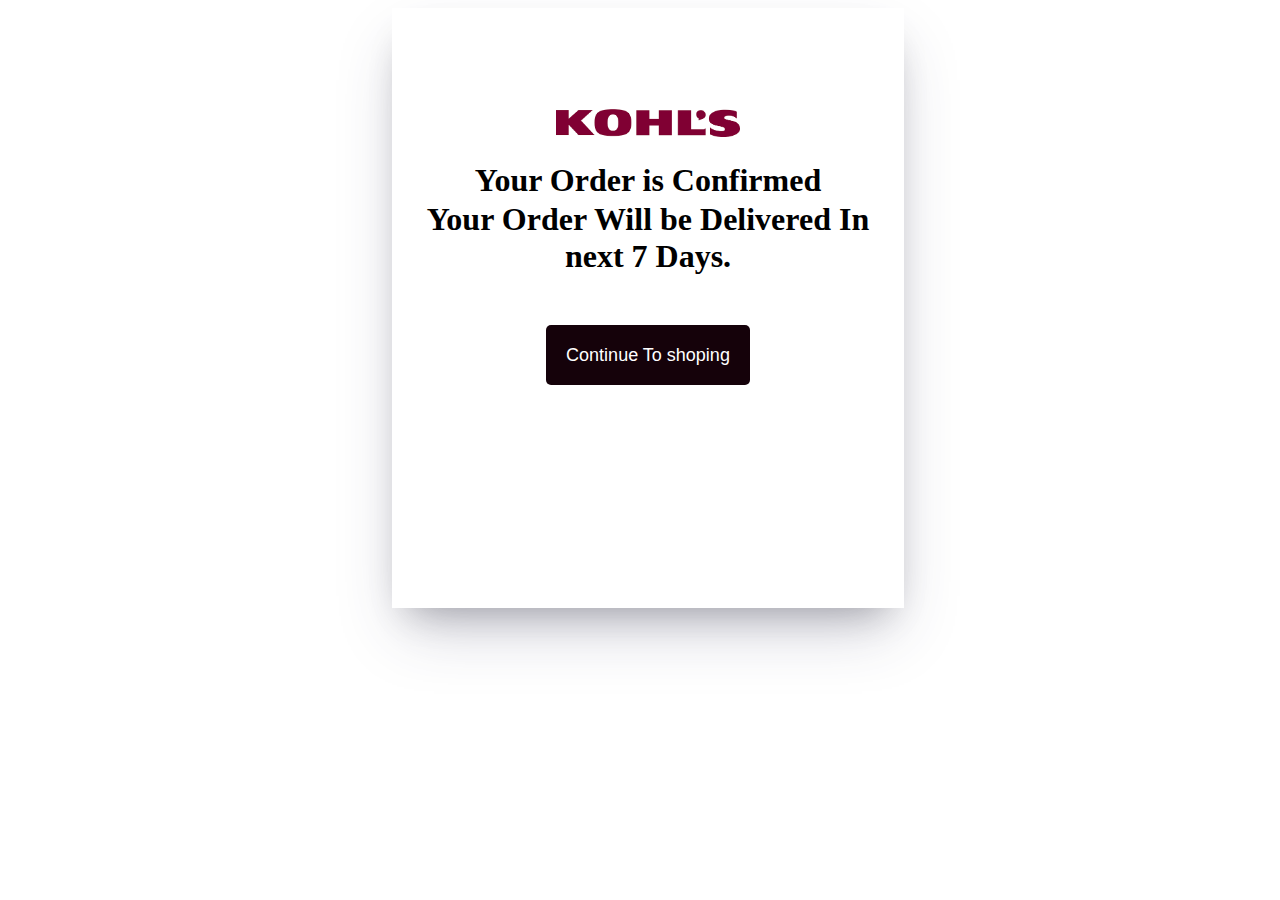
<file: payment page/paycomplete.html>
<!DOCTYPE html>
<html lang="en">
  <head>
    <meta charset="UTF-8" />
    <meta http-equiv="X-UA-Compatible" content="IE=edge" />
    <meta name="viewport" content="width=device-width, initial-scale=1.0" />
    <title>Document</title>
    
    

    <style>
      body {
        width: 100%;
        display: flex;
        justify-content: center;
        align-items: center;
      }
      h1 {
        margin-bottom: -20px;
      }
      .Deliver{
          margin-bottom:20px;
      }
      #khoselId {
        color: 
#5d776a;
        margin-top: 40px;
        /* border:1px solid red; */
      }
      #khosel1 {
        margin-top: 30px;
        border: none;
        height: 60px;
        background-color: #15020a;
        padding: 20px;
        border-radius: 5px;
      }
      #khosel1 > a {
        text-decoration: none;
        font-Size:18px;
        color: white;
      }
      .khoselContent {
        text-align: center;
        width: 40%;
        box-shadow: rgba(50, 50, 93, 0.25) 0px 30px 60px -12px,
          rgba(0, 0, 0, 0.3) 0px 18px 36px -18px;
        height: 600px;
      }
      .laptop {
        width: 90%;
        margin-left: 5%;
        margin-top: 100px;
      }
      .totalValueofcart {
        color: 
#5d776a;
      }
     
      .khosel{
          width: 40%;
      }
    </style>
  </head>
  <body>
    <div class="khoselContent">
      <div class="laptop">
        <img
          class="khosel"
          
          src="[data-uri]"
          alt=""
        />
        <h1>Your Order is Confirmed</h1>
        <h1 class="Deliver">
          Your Order Will be Delivered In next 7 Days.
        </h1>
        
        <button id="khosel1"><a href="/Homepage/index.html">Continue To shoping</a></button>
      </div>
    </div>
  </body>
</html>
</file>
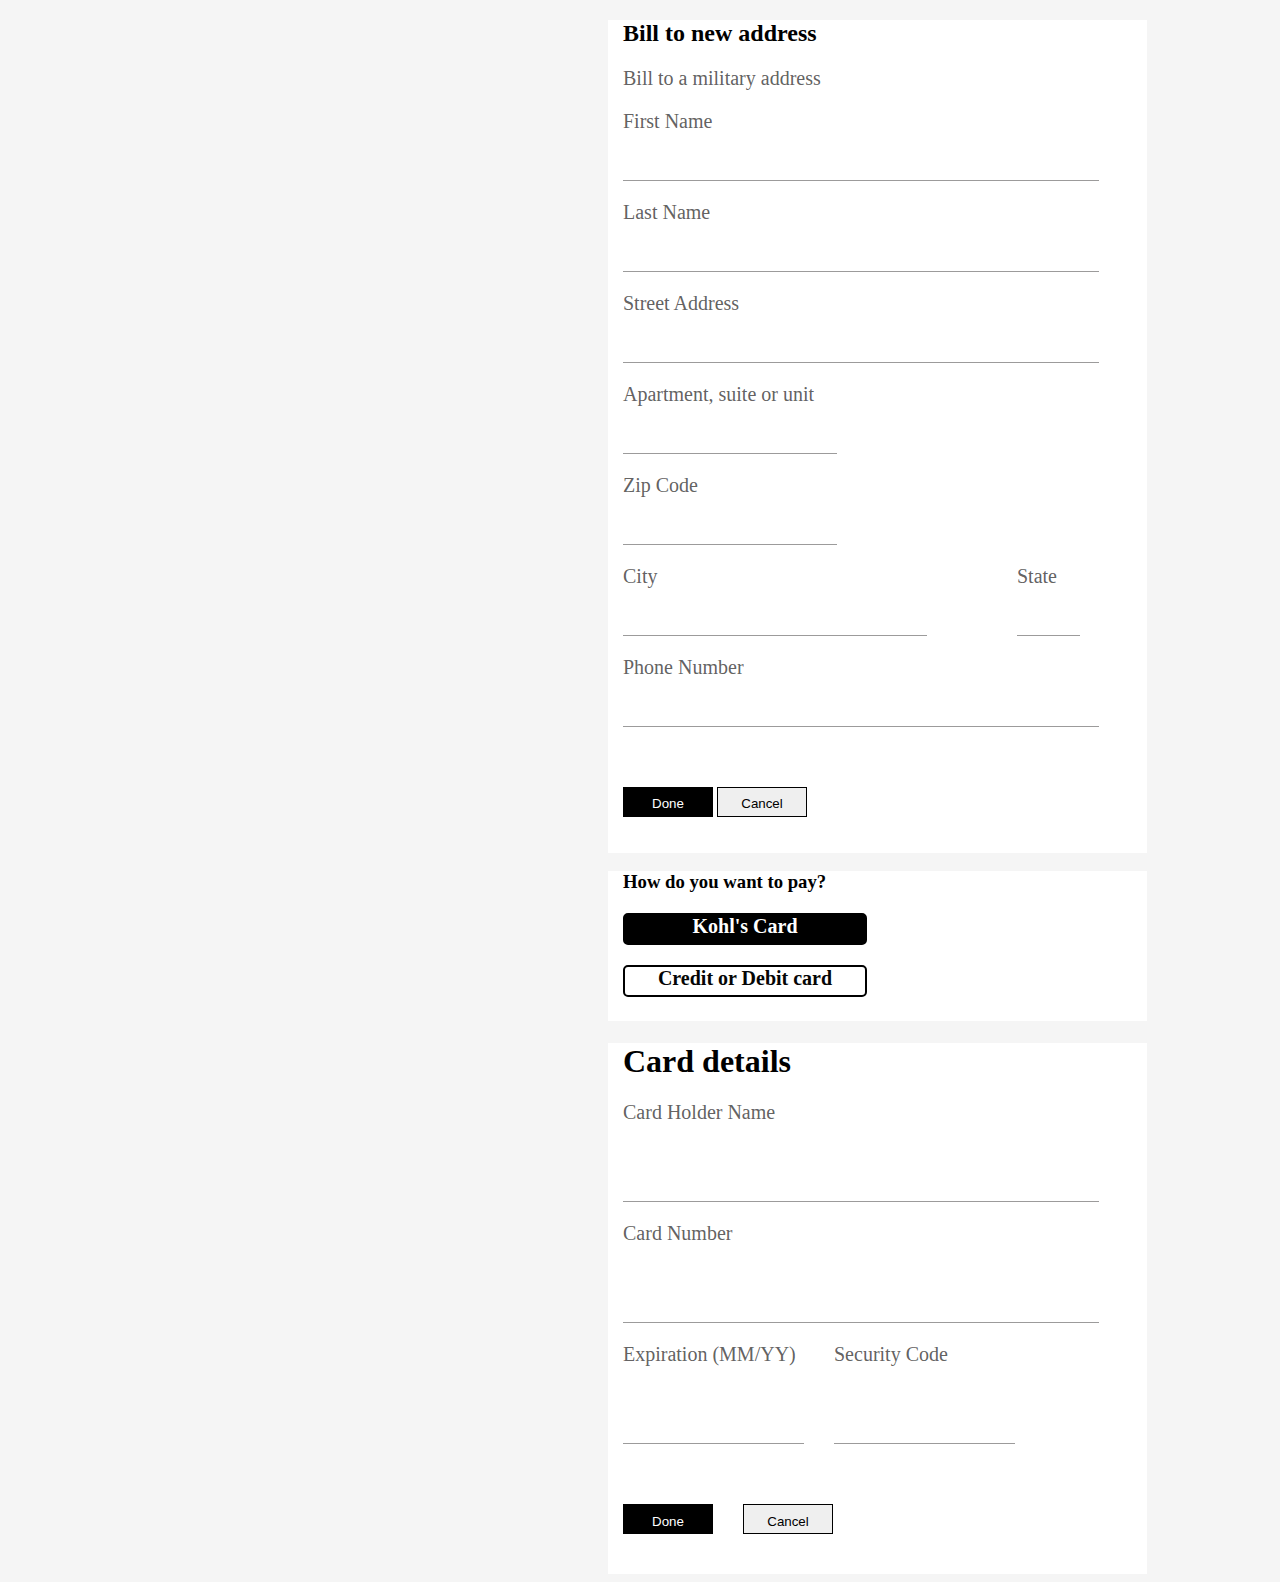
<file: payment page/paymentinput.html>
<!DOCTYPE html>
<html lang="en">

<head>
    <meta charset="UTF-8">
    <meta http-equiv="X-UA-Compatible" content="IE=edge">
    <meta name="viewport" content="width=device-width, initial-scale=1.0">
    <title>Payment Page</title>
    <link rel="stylesheet" href="paymentinput.css">
</head>

<body>
    <div id="main">
    <!-- billing address -->
    <div class="container01">
<forn id="form2">
        <h2 >Bill to new address</h2>
        <p> Bill to a military address</p>
<div class="fname">
        <p>First Name</p>
        <!-- <hr class="full"> -->
        <input class="full" type="text" id="fname">
    </div>
    <div class="lname">
        <p>Last Name</p>
        <input class="full" id="lname">
    </div>

        <p>Street Address</p>
        <input class="full" type="text" id="stadd" >

        <p>Apartment, suite or unit</p>
        <input class="half" id="apart">

        <p>Zip Code</p>
        <input class="half" type="number"id="zip">


        <div class="horn1">
            <div>
                <p>City</p>
                <input class="city" type="text" id="c">
            </div>

            <div>
                <p>State</p>
                <input class="state" type="text" id="s">
            </div>

        </div>
        <p>Phone Number</p>
        <input class="full" type="number" id="phone">
        <div class="hor" >
            <input type="submit" id="btb1" class="btsize" value="Done"></input>
            
            <div id="inline" style="display: none;"> Fill the Adress</div>


            <input type="submit" id="btb2" class="btsize" value="Cancel"></input>
    </div>
</form>
    </div>

    <div id="topbx">
        <form action="" id="form">
        <h3>How do you want to pay?</h3>
        <p id="paybtn1"class="paybtn">Kohl's Card</p>
        <p class="paybtn" id="paybtn2">Credit or Debit card</p>
    </div>

    <div id="topbxb">
        <h1>Card details</h1>

        <p>Card Holder Name</p>
        <input class="full" type="text" id="chname" minlength="5" placeholder="">

        <p>Card Number</p>
        <input class="full" type="number" id="cnum" minlength="10" placeholder="">


        <div class="horn">
            <div>
                <p>Expiration (MM/YY)</p>
                <input class="city" type="calender" id="exp" placeholder="">
            </div>

            <div>
                <p>Security Code</p>
                <input class="state" type="password" id="secu" placeholder="">
            </div>
        </div>


        <div class="horn">
                <input type="submit"  id="bt1" class="btsize" value="Done"></input>

                <input type="submit" id="bt2" value="Cancel" class="btsize"></input>
        </div>
    </div>
</form>
</div>
</html>
<script src="paymentinput.js"></script>
</file>
<file: payment page/paymentinput.css>
body{
    background-color: rgb(245,245,245);
    /* font-size:16px; */
}

p{
    color:rgba(66, 65, 65, 0.841);
    font-size: 20px;
}
/* #naddress {
    color: aqua;
    background-color: crimson;
    font-size: 28px;
} */
#topbx{
    height:150px;
    width:524px;
    background-color: white;
    margin-left:600px;
    padding-left:15px;
    
}
#paybtn1{
    cursor: pointer;
    background-color: rgb(0, 0, 0);
    color:white
}
#paybtn2{
    cursor: pointer;
    /* background-color: rgb(255, 255, 255); */
    color:rgb(5, 5, 5)
}
#topbxb{
    height:531px;
    width:524px;
    background-color: white;
    margin-left:600px;
    padding-left:15px;
}
#topbxb p{
    margin-bottom: 50px;
}
.paybtn{
    color:black;
    border:2px solid black;
    width:240px;
    height:28px;
    font-weight: bold;
    /* justify-content: center; */
    align-items: center;
    text-align: center;
    border-radius:5px;
    /* color:black; */
}
.btsize{
    border: 1px solid black;
    text-align: center;
    height:30px;
    width:90px;
    margin-top:60px;
    padding-top:05px;
}
.horn{
    display: flex;
    gap:30px;
   
}
#bt1{
    background-color: black;
    color:white;
}

#bt2{
    color:black;
    
}
.container01{
    background-color: white;
    margin-left:600px;
    height: 832.76px;
    width:524px;
    /* border:2px solid black; */
    padding-left:15px;
   /* display: none; */
  
}
div>h2+p{
    color :green;
    font-weight: bold;

}
input{
    /* margin-left:0px; */
    margin-top:10px;
    
}
.full{
    border:none;
    outline:none;
    border-bottom:1px solid rgba(97, 95, 95, 0.623);
    width:90%;
    
}
.half{
    outline:none;
    border:none;
    border-bottom:1px solid rgba(97, 95, 95, 0.623);
    width:40%;
}
.horn1{
    display: flex;
    gap:90px;
    /* margin:auto; */
    /* text-align:left; */
}
.city{
    border:none;
    outline:none;
    border-bottom:1px solid rgba(97, 95, 95, 0.623);
    /* border:2px solid yellow; */
    /* width: 400px; */
}
.state{
    outline:none;
    /* border:2px solid blue; */
    border:none;
    border-bottom:1px solid rgba(97, 95, 95, 0.623);
    /* margin-left:400px; */
    /* width:30%; */
}
#c {
    width: 300px;
}
#s {
    width: 45%;
}
#btb1{
    background-color: black;
    color:white;
}

#btb2{
    color:black;
    
}
</file>
